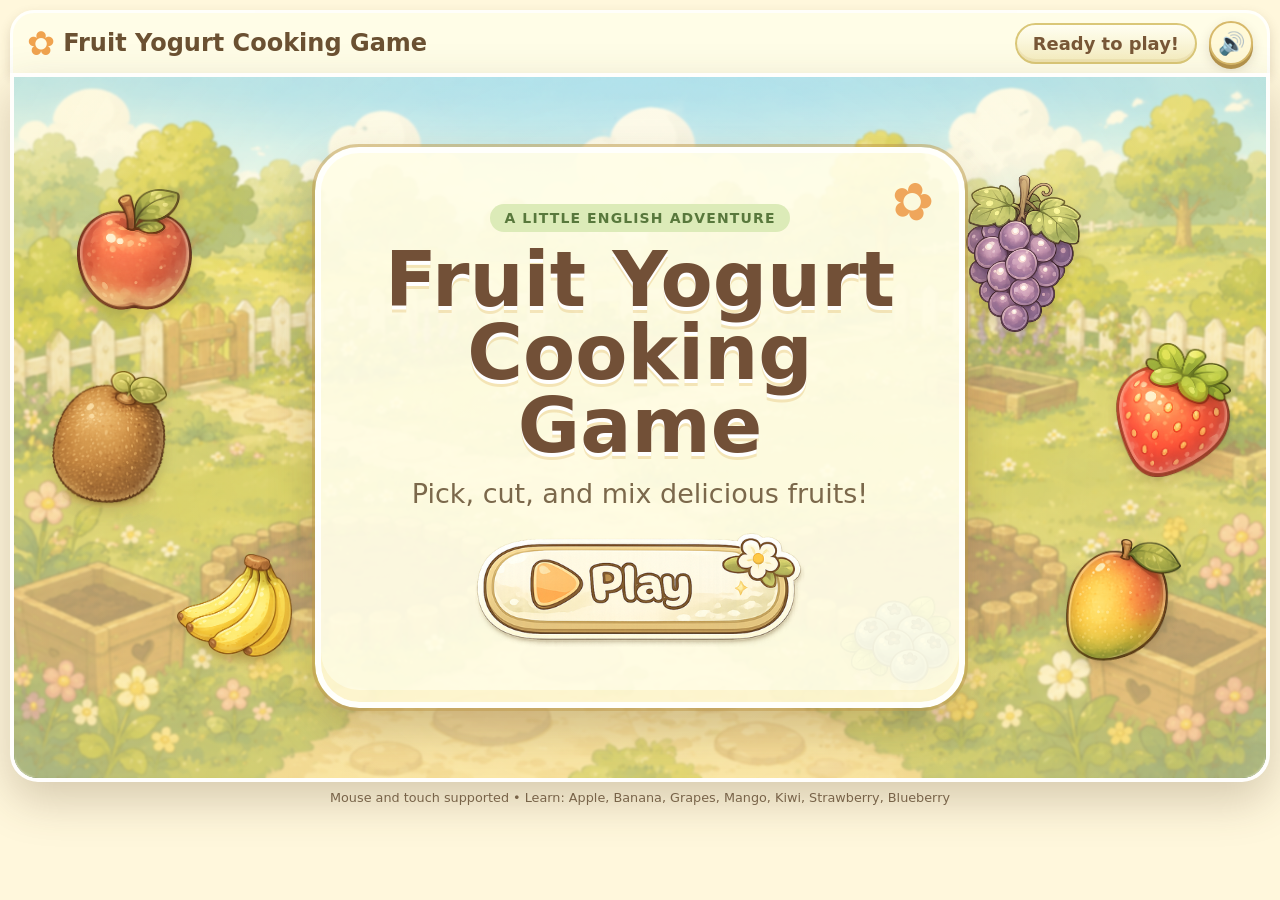
<file: index.html>
<!doctype html>
<html lang="en">
<head>
  <meta charset="utf-8">
  <meta
  name="viewport"
  content="width=device-width, initial-scale=1, minimum-scale=1, maximum-scale=1, user-scalable=no, viewport-fit=cover"
>
  <meta name="theme-color" content="#f7d77d">
  <title>Fruit Yogurt Cooking Game</title>
  <link rel="stylesheet" href="style.css">
</head>
<body>
  <main class="app" aria-label="Fruit Yogurt Cooking Game">
    <header class="top-bar">
      <div class="brand" aria-label="Fruit Yogurt Cooking Game">
        <span class="brand-flower">✿</span>
        <span id="round-title">Fruit Yogurt Cooking Game</span>
      </div>
      <div id="global-progress" class="progress-pill" aria-live="polite">Ready to play!</div>
      <button id="sound-toggle" class="round-icon-button" type="button" aria-label="Turn sound off" aria-pressed="false">
        <span id="sound-icon" aria-hidden="true">🔊</span>
      </button>
    </header>

    <section id="game-stage" class="game-stage" aria-live="polite">
      <section id="start-scene" class="scene start-scene active" aria-label="Start screen">
        <div id="floating-fruits" class="floating-fruits" aria-hidden="true"></div>
        <div class="start-card">
          <div class="tiny-label">A LITTLE ENGLISH ADVENTURE</div>
          <h1>Fruit Yogurt<br>Cooking Game</h1>
          <p>Pick, cut, and mix delicious fruits!</p>
          <button id="start-button" class="image-button image-button-large" type="button" aria-label="Start game">
            <img src="assets/images/play.png" alt="Start game" draggable="false">
          </button>
        </div>
      </section>

      <section id="garden-scene" class="scene garden-scene" aria-label="Round 1: Pick fruits from the garden">
        <div class="instruction-card garden-instruction">
          <strong id="garden-instruction">Listen and pick the correct fruit!</strong>
          <button id="replay-audio" class="image-button image-button-small" type="button" aria-label="Hear the fruit name again">
            <img src="assets/images/pickfruit.png" alt="Hear and pick the fruit" draggable="false">
          </button>
          <button id="garden-done-button" class="image-button image-button-small hidden" type="button" aria-label="Continue to the fruit cutting round">
            <img src="assets/images/done.png" alt="Continue" draggable="false">
          </button>
        </div>

        <div id="garden-plants" class="garden-plants"></div>

        <div id="basket-zone" class="basket-zone drop-zone" aria-label="Fruit basket">
          <div class="basket-container">
            <img class="basket-back" src="assets/images/basket-back.png" alt="Basket back" draggable="false">
            <div id="basket-items" class="basket-fruits" aria-hidden="true"></div>
            <img class="basket-front" src="assets/images/basket-front.png" alt="Basket front" draggable="false" aria-hidden="true">
          </div>
        </div>
      </section>

      <section id="cutting-scene" class="scene kitchen-scene" aria-label="Round 2: Cut the fruits">
        <div class="instruction-card cutting-instruction-card">
          <strong id="cutting-instruction">Drag the fruit to the cutting board.</strong>
          <button id="cutting-done-button" class="image-button image-button-small hidden" type="button" aria-label="Continue to the yogurt making round">
            <img src="assets/images/done.png" alt="Continue" draggable="false">
          </button>
        </div>

        <div id="whole-plate-zone" class="work-zone whole-plate-zone">
          <img class="work-object plate-object" src="assets/images/plate.png" alt="Plate holding whole fruits" draggable="false">
          <div id="whole-fruits-layer" class="plate-fruit-layer"></div>
          <span class="zone-label">Whole fruits</span>
        </div>

        <div id="cutting-board-zone" class="work-zone cutting-board-zone drop-zone" aria-label="Cutting board">
          <img class="work-object board-object" src="assets/images/cutting-board.png" alt="Wooden cutting board" draggable="false">
          <div id="board-fruit-layer" class="board-fruit-layer"></div>
          <div id="cut-sparkles" class="cut-sparkles" aria-hidden="true"></div>
        </div>

        <div id="cut-plate-zone" class="work-zone cut-plate-zone drop-zone" aria-label="Plate for cut fruits">
          <img class="work-object plate-object" src="assets/images/plate.png" alt="Empty plate for cut fruit" draggable="false">
          <div id="cut-fruits-layer" class="plate-fruit-layer completed-layer"></div>
          <span class="zone-label">Cut fruits</span>
        </div>

        <div id="knife" class="knife draggable disabled" role="img" aria-label="Kitchen knife">
          <img class="knife-image" src="assets/images/knife.png" alt="" draggable="false" data-fallback-label="Knife">
        </div>
      </section>

      <section id="yogurt-scene" class="scene kitchen-scene yogurt-scene" aria-label="Round 3: Make fruit yogurt">
        <div class="instruction-card">
          <strong id="yogurt-instruction">First, add the yogurt to the bowl.</strong>
        </div>

        <div id="yogurt-container-zone" class="yogurt-container-zone">
          <img id="yogurt-container" class="yogurt-container draggable" src="assets/images/yogurt-container.png" alt="Yogurt container" draggable="false" data-fallback-label="Yogurt">
          <span class="zone-label">Yogurt</span>
        </div>

        <div id="mixing-bowl-zone" class="mixing-bowl-zone bowl-wrapper drop-zone" aria-label="Mixing bowl">
          <img id="bowl-base" class="bowl-base" src="assets/images/bowl-empty.png" alt="Empty mixing bowl" draggable="false">
          <div id="bowl-content-clip" class="bowl-content-clip" aria-hidden="true">
            <div id="bowl-yogurt-surface" class="bowl-yogurt-surface hidden"></div>
            <div id="bowl-inner" class="bowl-fruit-layer"></div>
          </div>
          <img id="mixing-spoon" class="mixing-spoon" src="assets/images/spoon.png" alt="Spoon mixing the yogurt" draggable="false">
          <img id="bowl-front-rim" class="bowl-front-rim" src="assets/images/bowl-empty.png" alt="" draggable="false" aria-hidden="true">
        </div>

        <div id="yogurt-fruit-plate-zone" class="yogurt-fruit-plate-zone">
          <img class="work-object plate-object" src="assets/images/plate.png" alt="Plate holding cut fruits" draggable="false">
          <div id="yogurt-fruits-layer" class="yogurt-fruits-layer"></div>
          <span class="zone-label">Fruit pieces</span>
        </div>

        <div id="yogurt-controls" class="yogurt-controls">
          <button id="mix-button" class="image-button image-button-medium" type="button" aria-label="Mix the fruit yogurt" disabled>
            <img src="assets/images/mix.png" alt="Mix" draggable="false">
          </button>
          <button id="clear-bowl-button" class="image-button image-button-medium hidden" type="button" aria-label="Clear the bowl">
            <img src="assets/images/reset.png" alt="Clear bowl" draggable="false">
          </button>
        </div>

        <div id="completion-controls" class="completion-controls hidden" aria-label="Completed yogurt controls">
          <button id="reset-game-button" class="image-button image-button-medium" type="button" aria-label="Play again from the beginning">
            <img src="assets/images/reset.png" alt="Play again" draggable="false">
          </button>
          <button id="free-play-button" class="image-button image-button-medium" type="button" aria-label="Open Free Play">
            <img src="assets/images/play.png" alt="Free Play" draggable="false">
          </button>
          <button id="mix-again-button" class="image-button image-button-medium hidden" type="button" aria-label="Mix again">
            <img src="assets/images/mix.png" alt="Mix again" draggable="false">
          </button>
          <button id="clear-final-button" class="image-button image-button-medium hidden" type="button" aria-label="Clear the bowl">
            <img src="assets/images/reset.png" alt="Clear bowl" draggable="false">
          </button>
          <button id="play-full-game-button" class="image-button image-button-medium hidden" type="button" aria-label="Play the full game">
            <img src="assets/images/play.png" alt="Play full game" draggable="false">
          </button>
        </div>
      </section>

      <div id="celebration-layer" class="celebration-layer" aria-hidden="true"></div>
      <div id="toast" class="toast" role="status" aria-live="polite"></div>

      <aside id="debug-panel" class="debug-panel hidden" aria-label="Debug information">
        <strong>Debug mode</strong>
        <pre id="debug-state"></pre>
        <button id="debug-next" type="button">Skip round</button>
      </aside>
    </section>

    <p class="footer-note">Mouse and touch supported • Learn: Apple, Banana, Grapes, Mango, Kiwi, Strawberry, Blueberry</p>
  </main>

  <script src="script.js"></script>
</body>
</html>
</file>
<file: style.css>
:root {
  --cream: #fff9df;
  --warm-white: #fffdf3;
  --leaf: #7ea852;
  --leaf-dark: #54753b;
  --yellow: #ffd978;
  --orange: #f7a84f;
  --pink: #f5a6a8;
  --blue: #91d5e8;
  --purple: #bd9ada;
  --brown: #785737;
  --shadow: 0 10px 24px rgba(91, 67, 37, 0.22);
  --soft-shadow: 0 5px 12px rgba(91, 67, 37, 0.18);
}

* { box-sizing: border-box; }

html, body { min-height: 100%; }

body {
  margin: 0;
  overflow-x: hidden;
  overscroll-behavior: none;
  background:
    radial-gradient(circle at 15% 15%, rgba(255,255,255,.82), transparent 26%),
    linear-gradient(145deg, #cfeecb, #fff1bd 48%, #f8cfc8);
  color: var(--brown);
  font-family: "Arial Rounded MT Bold", "Trebuchet MS", system-ui, sans-serif;
  -webkit-user-select: none;
  user-select: none;
}

button, img { -webkit-tap-highlight-color: transparent; }
img { user-select: none; -webkit-user-drag: none; }
button { font: inherit; }

.app {
  display: flex;
  flex-direction: column;
  align-items: center;
  justify-content: center;
  padding: 10px;
}

.top-bar {
  width: min(100%, 1440px);
  min-height: 58px;
  display: grid;
  grid-template-columns: 1fr auto auto;
  align-items: center;
  gap: 12px;
  padding: 8px 14px;
  background: rgba(255, 253, 232, .94);
  border: 3px solid rgba(255,255,255,.8);
  border-bottom: 0;
  border-radius: 24px 24px 0 0;
  box-shadow: var(--soft-shadow);
}

.brand {
  display: flex;
  align-items: center;
  gap: 8px;
  font-size: clamp(15px, 2vw, 24px);
  font-weight: 900;
  color: #6b5132;
  min-width: 0;
}

.brand #round-title {
  overflow: hidden;
  text-overflow: ellipsis;
  white-space: nowrap;
}

.brand-flower { color: #f0a34f; font-size: 1.4em; }

.progress-pill {
  min-width: 175px;
  padding: 8px 16px;
  border-radius: 999px;
  background: linear-gradient(#fffef1, #f5edbf);
  border: 2px solid #dac778;
  box-shadow: inset 0 -3px rgba(184,148,69,.12);
  text-align: center;
  font-weight: 900;
  font-size: clamp(12px, 1.4vw, 18px);
}

.round-icon-button, .replay-button {
  border: 0;
  cursor: pointer;
  color: var(--brown);
  background: #fff9d8;
  border: 2px solid #d7b96a;
  box-shadow: 0 4px 0 #b4934c, var(--soft-shadow);
  transition: transform .15s ease, filter .15s ease;
}

.round-icon-button {
  width: 44px;
  height: 44px;
  border-radius: 50%;
  font-size: 22px;
}

.round-icon-button:hover, .replay-button:hover, .game-button:hover:not(:disabled) {
  filter: brightness(1.04);
  transform: translateY(-2px);
}

.round-icon-button:active, .replay-button:active, .game-button:active:not(:disabled) {
  transform: translateY(2px);
  box-shadow: 0 1px 0 #b4934c;
}

.game-stage {
  position: relative;
  isolation: isolate;
  width: min(100%, 1440px, calc((100vh - 112px) * 16 / 9));
  aspect-ratio: 16 / 9;
  overflow: hidden;
  background: var(--cream);
  border: 4px solid rgba(255,255,255,.9);
  border-radius: 0 0 28px 28px;
  box-shadow: 0 18px 45px rgba(93,69,39,.25);
  touch-action: none;
}

.scene {
  position: absolute;
  inset: 0;
  opacity: 0;
  visibility: hidden;
  transform: scale(1.015);
  transition: opacity .55s ease, transform .55s ease, visibility 0s linear .55s;
  pointer-events: none;
}

.scene.active {
  opacity: 1;
  visibility: visible;
  transform: scale(1);
  transition-delay: 0s;
  pointer-events: auto;
}

.start-scene,
.garden-scene,
.kitchen-scene {
  background-position: center;
  background-size: cover;
  background-repeat: no-repeat;
}

.start-scene {
  display: grid;
  place-items: center;
  background-image: linear-gradient(rgba(255,251,218,.12), rgba(255,237,178,.32)), url("assets/images/garden-background.png");
}

.start-scene::before {
  content: "";
  position: absolute;
  inset: 0;
  background: radial-gradient(circle at center, rgba(255,255,255,.18), rgba(255,239,176,.32));
  backdrop-filter: blur(1px);
}

.start-card {
  position: relative;
  z-index: 3;
  width: min(72%, 650px);
  padding: clamp(22px, 4vw, 55px);
  text-align: center;
  border-radius: 44px;
  background: rgba(255, 253, 231, .93);
  border: 6px solid rgba(255,255,255,.86);
  outline: 3px solid rgba(189,153,74,.5);
  box-shadow: 0 20px 45px rgba(90,64,29,.26), inset 0 -12px rgba(244,219,137,.22);
}

.start-card::after {
  content: "✿";
  position: absolute;
  right: 25px;
  top: 18px;
  color: #efa65b;
  font-size: clamp(26px, 4vw, 52px);
  transform: rotate(15deg);
}

.tiny-label {
  display: inline-block;
  padding: 6px 14px;
  border-radius: 999px;
  background: #dcebb8;
  color: #58783c;
  font-size: clamp(9px, 1.2vw, 14px);
  letter-spacing: .08em;
  font-weight: 900;
}

.start-card h1 {
  margin: 12px 0 8px;
  color: #725037;
  font-size: clamp(33px, 6.2vw, 76px);
  line-height: .96;
  text-shadow: 0 4px #fff, 0 7px rgba(220,171,79,.28);
}

.start-card p {
  margin: 15px 0 24px;
  font-size: clamp(15px, 2.2vw, 27px);
  color: #7b684b;
}

.floating-fruits { position: absolute; inset: 0; z-index: 2; pointer-events: none; }
.floating-fruit {
  position: absolute;
  width: clamp(54px, 9vw, 135px);
  filter: drop-shadow(0 8px 6px rgba(90,65,35,.18));
  animation: floatFruit 3.4s ease-in-out infinite alternate;
}

@keyframes floatFruit {
  to { transform: translateY(-12px) rotate(4deg); }
}

.game-button {
  border: 3px solid #c49e53;
  border-radius: 999px;
  padding: 13px 28px;
  min-height: 52px;
  color: #6d4e2e;
  background:
    radial-gradient(circle at 85% 25%, #fff9cf 0 6%, transparent 7%),
    linear-gradient(#fffde6, #ffe9a9);
  box-shadow: 0 6px 0 #aa8140, 0 9px 18px rgba(87,60,30,.2), inset 0 0 0 4px rgba(255,255,255,.65);
  cursor: pointer;
  font-size: clamp(16px, 2.2vw, 28px);
  font-weight: 900;
  transition: transform .15s ease, filter .15s ease, opacity .2s ease;
}

.game-button-primary { min-width: min(82%, 360px); }
.button-icon { color: #ee9e40; margin-right: 8px; }

.game-button:disabled {
  opacity: .48;
  filter: grayscale(.55);
  cursor: not-allowed;
  box-shadow: 0 3px 0 #a79a7e;
}

.compact-button {
  min-height: 44px;
  padding: 9px 20px;
  font-size: clamp(14px, 1.8vw, 23px);
}

.game-button.secondary { background: linear-gradient(#f4fff1, #d9edbf); }


.image-button {
  display: inline-flex;
  align-items: center;
  justify-content: center;
  flex: 0 0 auto;
  min-width: 48px;
  min-height: 44px;
  padding: 0;
  border: 0;
  border-radius: 22px;
  background: transparent;
  cursor: pointer;
  touch-action: manipulation;
  transition: transform .18s ease, filter .18s ease, opacity .18s ease;
}

.image-button img {
  display: block;
  width: 100%;
  height: auto;
  object-fit: contain;
  pointer-events: none;
  user-select: none;
  -webkit-user-drag: none;
}

.image-button-large { width: clamp(180px, 28vw, 330px); }
.image-button-medium { width: clamp(112px, 14vw, 190px); }
.image-button-small { width: clamp(86px, 10vw, 145px); min-width: 86px; min-height: 42px; }

.image-button:hover:not(:disabled) {
  transform: translateY(-3px) scale(1.04);
  filter: brightness(1.06) drop-shadow(0 6px 5px rgba(92, 62, 28, .22));
}

.image-button:active:not(:disabled) {
  transform: translateY(1px) scale(.96);
}

.image-button:focus-visible {
  outline: 4px solid rgba(255, 214, 79, .95);
  outline-offset: 4px;
}

.image-button:disabled {
  opacity: .46;
  cursor: default;
  filter: grayscale(.35);
}

.garden-scene { background-image: url("assets/images/garden-background.png"); }
.kitchen-scene { background-image: url("assets/images/kitchen-background.png"); }

.instruction-card {
  position: absolute;
  z-index: 60;
  top: 2.2%;
  left: 50%;
  transform: translateX(-50%);
  width: min(72%, 760px);
  min-height: 9%;
  display: flex;
  align-items: center;
  justify-content: center;
  gap: 12px;
  padding: 8px 20px;
  border-radius: 999px;
  background: rgba(255,253,226,.94);
  border: 3px solid rgba(218,184,102,.86);
  box-shadow: var(--shadow), inset 0 -4px rgba(225,190,100,.15);
  text-align: center;
  font-size: clamp(13px, 2vw, 25px);
}

.garden-instruction,
.cutting-instruction-card { padding-right: 9px; }

.instruction-card strong { flex: 1 1 auto; }
.instruction-card .image-button { flex: 0 0 auto; }

.garden-plants { position: absolute; inset: 0; }

.plant {
  position: absolute;
  pointer-events: none;
  filter: drop-shadow(0 8px 7px rgba(76,74,25,.16));
}

.plant-base { width: 100%; height: 100%; object-fit: contain; pointer-events: none; }

.garden-fruit {
  position: absolute;
  width: var(--fruit-size, 17%);
  aspect-ratio: 1;
  object-fit: contain;
  cursor: pointer;
  pointer-events: auto;
  filter: drop-shadow(0 4px 3px rgba(82,57,34,.25));
  transition: filter .2s ease, opacity .4s ease, transform .2s ease;
  animation: fruitWiggle 2.8s ease-in-out infinite;
}

.garden-fruit:hover, .garden-fruit:focus-visible {
  filter: drop-shadow(0 5px 4px rgba(82,57,34,.28)) brightness(1.08);
  transform: scale(1.12);
  outline: none;
}

.garden-fruit.type-complete:not(.picked-fruit) {
  opacity: .24;
  pointer-events: none;
  filter: grayscale(.35);
}

@keyframes fruitWiggle {
  0%, 100% { rotate: -1deg; }
  50% { rotate: 2deg; }
}

.shake { animation: gentleShake .45s ease !important; }
@keyframes gentleShake {
  0%,100% { transform: translateX(0) rotate(0); }
  25% { transform: translateX(-7px) rotate(-5deg); }
  50% { transform: translateX(6px) rotate(4deg); }
  75% { transform: translateX(-4px) rotate(-3deg); }
}

.basket-zone {
  position: absolute;
  z-index: 35;
  left: 39%;
  top: 70.5%;
  width: 22%;
  aspect-ratio: 3 / 2;
}

.basket-container {
  position: relative;
  width: 100%;
  height: 100%;
  overflow: visible;
  isolation: isolate;
}

.basket-back,
.basket-front {
  position: absolute;
  inset: 0;
  width: 100%;
  height: 100%;
  object-fit: contain;
  pointer-events: none;
}

.basket-back { z-index: 1; }

.basket-fruits {
  position: absolute;
  z-index: 2;
  inset: 0;
  overflow: visible;
  pointer-events: none;
}

.basket-front { z-index: 3; }

.basket-mini-fruit {
  position: absolute;
  width: 14%;
  height: 27%;
  object-fit: contain;
  transform: translate(-50%, -50%) rotate(var(--basket-rotation, 0deg));
  transform-origin: center;
  filter: drop-shadow(0 2px 2px rgba(77,50,28,.2));
  opacity: 1;
}

.basket-mini-fruit.pending { opacity: 0; }
.basket-mini-fruit.arrived { animation: basketFruitSettle .38s cubic-bezier(.2,.9,.25,1.25) both; }

.basket-mini-fruit[data-fruit-id="banana"],
.basket-mini-fruit[data-fruit-id="grapes"] { width: 16%; height: 29%; }

.basket-mini-fruit[data-fruit-id="blueberry"] { width: 12%; height: 24%; }

@keyframes basketFruitSettle {
  0% { opacity: 0; transform: translate(-50%, -68%) scale(.55) rotate(calc(var(--basket-rotation, 0deg) - 8deg)); }
  72% { opacity: 1; transform: translate(-50%, -50%) scale(1.12) rotate(calc(var(--basket-rotation, 0deg) + 3deg)); }
  100% { opacity: 1; transform: translate(-50%, -50%) scale(1) rotate(var(--basket-rotation, 0deg)); }
}

.flying-fruit {
  position: absolute;
  z-index: 150;
  pointer-events: none;
  object-fit: contain;
  filter: drop-shadow(0 8px 6px rgba(74,46,27,.28));
}

.work-zone { position: absolute; }
.work-object { width: 100%; height: 100%; object-fit: contain; pointer-events: none; }
.whole-plate-zone { left: 3%; top: 50%; width: 25%; height: 37%; }
.cutting-board-zone { left: 34%; top: 47%; width: 34%; height: 42%; }
.cut-plate-zone { left: 73%; top: 50%; width: 24%; height: 37%; }
.board-object { filter: drop-shadow(0 7px 5px rgba(71,45,24,.2)); }

.zone-label {
  position: absolute;
  left: 50%;
  bottom: -2%;
  transform: translateX(-50%);
  white-space: nowrap;
  padding: 4px 10px;
  border-radius: 999px;
  background: rgba(255,252,223,.9);
  color: #806444;
  font-weight: 900;
  font-size: clamp(10px, 1.2vw, 16px);
  box-shadow: var(--soft-shadow);
}

.plate-fruit-layer, .board-fruit-layer, .yogurt-fruits-layer {
  position: absolute;
  inset: 0;
}

.plate-fruit {
  position: absolute;
  width: 26%;
  height: 28%;
  object-fit: contain;
  filter: drop-shadow(0 3px 3px rgba(72,48,28,.23));
}

.plate-fruit.current-fruit {
  z-index: 12;
  cursor: grab;
  animation: activeBounce 1.1s ease-in-out infinite;
}

@keyframes activeBounce { 50% { transform: translateY(-7px) scale(1.06); } }

/* Kiwi-specific correction. The new cut asset fills a normal fruit box cleanly. */
.plate-fruit[data-fruit-id="kiwi"] {
  width: 36%;
  height: 39%;
}

.board-fruit[data-fruit-id="kiwi"] {
  left: 28.5%;
  top: 23%;
  width: 43%;
  height: 52%;
}

.board-fruit.is-cut[data-fruit-id="kiwi"] {
  left: 32%;
  top: 27%;
  width: 36%;
  height: 44%;
  object-fit: contain;
  object-position: center;
}

.completed-layer .plate-fruit.is-cut[data-fruit-id="kiwi"] {
  width: 26%;
  height: 29%;
  object-fit: contain;
  object-position: center;
}

.yogurt-fruit-item[data-fruit-id="kiwi"] {
  width: 27%;
  height: 30%;
}


.board-fruit {
  position: absolute;
  left: 34%;
  top: 29%;
  width: 32%;
  height: 40%;
  object-fit: contain;
  z-index: 8;
  filter: drop-shadow(0 5px 4px rgba(73,48,27,.22));
}

.board-fruit.cut-ready { cursor: grab; animation: activeBounce 1.1s ease-in-out infinite; }

.completed-layer .plate-fruit { width: 23%; height: 25%; }

.knife {
  position: absolute;
  z-index: 50;
  left: 66%;
  top: 54%;
  width: 6.8%;
  height: 18%;
  overflow: visible;
  cursor: grab;
  filter: drop-shadow(0 7px 5px rgba(68,47,30,.24));
  transition: filter .2s ease, opacity .2s ease;
}

.knife-image {
  display: block;
  width: 100%;
  height: 100%;
  object-fit: contain;
  pointer-events: none;
}

.draggable { touch-action: none; }
.draggable.disabled { pointer-events: none; opacity: .55; filter: grayscale(.45); }
.dragging {
  z-index: 400 !important;
  cursor: grabbing !important;
  animation: none !important;
  transition: none !important;
  filter: drop-shadow(0 13px 8px rgba(64,43,28,.32)) brightness(1.04) !important;
}
.returning { transition: left .24s ease, top .24s ease, transform .24s ease !important; }

.knife-cutting {
  pointer-events: none;
  animation: knifeCut 1.55s ease-in-out both !important;
}
@keyframes knifeCut {
  0% { transform: translate(0,0) rotate(-18deg); }
  18% { transform: translate(-24%, 8%) rotate(17deg); }
  35% { transform: translate(18%, -4%) rotate(-20deg); }
  52% { transform: translate(-17%, 8%) rotate(17deg); }
  69% { transform: translate(18%, -4%) rotate(-20deg); }
  86% { transform: translate(-8%, 4%) rotate(10deg); }
  100% { transform: translate(0,0) rotate(0); }
}

.cut-sparkles { position: absolute; inset: 20%; pointer-events: none; z-index: 35; }
.cut-sparkle {
  position: absolute;
  font-size: clamp(15px, 2.5vw, 33px);
  color: #fff4a2;
  text-shadow: 0 2px #f4ad5a;
  animation: sparkleBurst .8s ease-out both;
}
@keyframes sparkleBurst {
  from { opacity: 0; transform: translate(0,0) scale(.2) rotate(0); }
  35% { opacity: 1; }
  to { opacity: 0; transform: translate(var(--dx), var(--dy)) scale(1.3) rotate(90deg); }
}

.yogurt-container-zone { position: absolute; left: 5%; top: 49%; width: 24%; height: 39%; }
.yogurt-container {
  position: absolute;
  left: 23%;
  top: 5%;
  width: 55%;
  height: 78%;
  object-fit: contain;
  cursor: grab;
  filter: drop-shadow(0 6px 5px rgba(76,47,25,.22));
  animation: activeBounce 1.3s ease-in-out infinite;
}

.mixing-bowl-zone { position: absolute; left: 34%; top: 43%; width: 32%; height: 47%; }
.bowl-wrapper { isolation: isolate; }

.bowl-base,
.bowl-front-rim {
  position: absolute;
  inset: 0;
  width: 100%;
  height: 100%;
  object-fit: contain;
  pointer-events: none;
}

.bowl-base { z-index: 1; }

.bowl-content-clip {
  position: absolute;
  z-index: 2;
  left: 9%;
  top: 7%;
  width: 82%;
  height: 53%;
  overflow: hidden;
  border-radius: 50%;
  clip-path: ellipse(49% 47% at 50% 50%);
  transform-origin: center;
  pointer-events: none;
}

.bowl-yogurt-surface {
  position: absolute;
  z-index: 1;
  inset: 0;
  background:
    radial-gradient(ellipse at 31% 32%, rgba(255,255,255,.95) 0 11%, transparent 33%),
    radial-gradient(ellipse at 67% 60%, rgba(244,222,180,.36) 0 9%, transparent 31%),
    radial-gradient(ellipse at 50% 49%, #fffdf4 0 38%, #f9e8cb 73%, #efd7ac 100%);
  box-shadow: inset 0 7px 13px rgba(179,133,73,.12), inset 0 -5px 10px rgba(255,255,255,.55);
}

.bowl-yogurt-surface::after {
  content: "";
  position: absolute;
  left: 25%;
  top: 24%;
  width: 50%;
  height: 44%;
  border: 5px solid rgba(238,213,170,.28);
  border-left-color: transparent;
  border-bottom-color: transparent;
  border-radius: 50%;
  transform: rotate(-10deg);
}

.bowl-fruit-layer {
  position: absolute;
  z-index: 2;
  inset: 0;
  transform-origin: center;
}

.bowl-front-rim {
  z-index: 5;
  clip-path: inset(49% 0 0 0);
}

.bowl-piece {
  position: absolute;
  width: 15%;
  height: auto;
  max-height: 24%;
  object-fit: contain;
  transform-origin: center;
  filter: drop-shadow(0 2px 1px rgba(74,44,28,.18));
  animation: pieceDrop .45s cubic-bezier(.2,.8,.2,1.25) both;
}

.bowl-piece[data-fruit-id="blueberry"],
.bowl-piece[data-fruit-id="grapes"] { width: 13%; }

@keyframes pieceDrop {
  from { opacity: 0; transform: translate(-50%, -115%) rotate(-30deg) scale(.5); }
  to { opacity: 1; transform: translate(-50%, -50%) rotate(var(--rotation, 0deg)) scale(1); }
}

.mixing-spoon {
  position: absolute;
  z-index: 4;
  left: 46%;
  top: 10%;
  width: 13%;
  height: 59%;
  object-fit: contain;
  transform-origin: 50% 75%;
  opacity: 0;
  pointer-events: none;
}

.mixing-bowl-zone.mixing .mixing-spoon {
  opacity: 1;
  animation: spoonStir .55s linear infinite;
}
.mixing-bowl-zone.mixing .bowl-content-clip,
.mixing-bowl-zone.mixing .bowl-yogurt-surface,
.mixing-bowl-zone.mixing .bowl-base,
.mixing-bowl-zone.mixing .bowl-front-rim {
  animation: none !important;
  transform: none !important;
}
.mixing-bowl-zone.mixing .bowl-piece { animation: pieceSwirl .75s ease-in-out infinite alternate; }

@keyframes spoonStir {
  from { transform: rotate(0deg) translateX(12%) rotate(0deg); }
  to { transform: rotate(360deg) translateX(12%) rotate(-360deg); }
}
@keyframes pieceSwirl {
  to { transform: translate(calc(-50% + 4px), calc(-50% - 3px)) rotate(var(--rotation, 0deg)) scale(.9); }
}

.yogurt-fruit-plate-zone { position: absolute; left: 70%; top: 48%; width: 27%; height: 40%; }
.yogurt-fruit-item {
  position: absolute;
  width: 25%;
  height: 28%;
  object-fit: contain;
  cursor: grab;
  filter: drop-shadow(0 3px 3px rgba(76,49,27,.2));
  transition: opacity .2s ease, filter .2s ease;
}
.yogurt-fruit-item.locked { pointer-events: none; filter: grayscale(.35); opacity: .58; }

.yogurt-controls,
.completion-controls {
  position: absolute;
  z-index: 70;
  left: 50%;
  bottom: 1.2%;
  transform: translateX(-50%);
  display: flex;
  align-items: center;
  justify-content: center;
  gap: clamp(6px, 1vw, 12px);
  max-width: 96%;
}

.completion-controls .image-button-medium {
  width: clamp(104px, 13vw, 180px);
}

.pour-stream {
  position: absolute;
  z-index: 80;
  width: 4%;
  height: 28%;
  left: 48%;
  top: 38%;
  border-radius: 50%;
  background: linear-gradient(to right, #fff9e6, #f5e2bd, #fffdf5);
  transform: rotate(8deg);
  transform-origin: top;
  animation: pourYogurt .8s ease both;
  filter: drop-shadow(0 2px 2px rgba(88,64,37,.12));
}
@keyframes pourYogurt {
  0% { opacity: 0; scale: 1 .05; }
  20% { opacity: 1; scale: 1 1; }
  80% { opacity: 1; }
  100% { opacity: 0; scale: .7 .2; }
}

.celebration-layer { position: absolute; z-index: 900; inset: 0; pointer-events: none; overflow: hidden; }
.confetti {
  position: absolute;
  top: -10%;
  font-size: clamp(15px, 2.2vw, 30px);
  animation: confettiFall var(--duration, 2.7s) linear forwards;
}
@keyframes confettiFall {
  to { transform: translate(var(--drift, 0), 115vh) rotate(680deg); opacity: .2; }
}

.toast {
  position: absolute;
  z-index: 700;
  left: 50%;
  bottom: 5%;
  transform: translate(-50%, 18px);
  padding: 9px 18px;
  border-radius: 999px;
  background: rgba(255,253,225,.96);
  border: 2px solid #dfbe6c;
  box-shadow: var(--shadow);
  font-size: clamp(12px, 1.6vw, 20px);
  font-weight: 900;
  opacity: 0;
  pointer-events: none;
  transition: opacity .2s ease, transform .2s ease;
}
.toast.show { opacity: 1; transform: translate(-50%, 0); }

.debug-panel {
  position: absolute;
  z-index: 2000;
  left: 8px;
  top: 8px;
  max-width: 320px;
  max-height: 55%;
  overflow: auto;
  padding: 10px;
  border-radius: 10px;
  background: rgba(17,23,28,.88);
  color: #d7ffb7;
  font: 12px/1.35 monospace;
}
.debug-panel pre { white-space: pre-wrap; }
.debug-panel button { padding: 5px; }
.debug-active .drop-zone { outline: 4px dashed rgba(255,0,100,.8); outline-offset: -5px; }

.footer-note {
  margin: 8px 0 0;
  color: rgba(89,64,38,.78);
  font-size: clamp(10px, 1vw, 13px);
  text-align: center;
}

.hidden { display: none !important; }

@media (max-width: 720px) {
  .app { padding: 4px; justify-content: flex-start; }
  .top-bar { border-radius: 15px 15px 0 0; min-height: 50px; padding: 5px 8px; }
  .game-stage { border-radius: 0 0 16px 16px; width: 100%; }
  .progress-pill { min-width: 118px; padding: 6px 8px; }
  .round-icon-button { width: 38px; height: 38px; }
  .instruction-card { width: 82%; padding: 5px 10px; }
  .garden-instruction { width: 90%; }
  .image-button-small { width: clamp(72px, 15vw, 108px); min-width: 72px; }
  .image-button-medium { width: clamp(92px, 17vw, 130px); }
  .completion-controls .image-button-medium { width: clamp(82px, 16vw, 118px); }
  .footer-note { display: none; }
}

@media (prefers-reduced-motion: reduce) {
  *, *::before, *::after { animation-duration: .01ms !important; animation-iteration-count: 1 !important; scroll-behavior: auto !important; transition-duration: .01ms !important; }
}
/* Round 2 — Reduce kiwi size only */

/* Kiwi on the whole-fruit plate */
.plate-fruit[data-fruit-id="kiwi"] {
  width: 23%;
  height: 34%;
}

/* Whole kiwi on the cutting board */
.board-fruit[data-fruit-id="kiwi"] {
  left: 31.5%;
  top: 26%;
  width: 37%;
  height: 46%;
}

/* Cut kiwi on the cutting board */
.board-fruit.is-cut[data-fruit-id="kiwi"] {
  left: 34.5%;
  top: 30%;
  width: 31%;
  height: 38%;
  object-fit: contain;
  object-position: center;
}

/* Cut kiwi after being placed on the completed-fruit plate */
.completed-layer .plate-fruit.is-cut[data-fruit-id="kiwi"] {
  width: 24%;
  height: 27%;
  object-fit: contain;
  object-position: center;
}

/* =========================================================
   Safari / iPad interaction fixes
   ========================================================= */

/*
 * The game is a fixed-screen interaction.
 * Disable browser touch gestures inside the game.
 */
html,
body {
  width: 100%;
  height: 100%;
  overflow: hidden;
  overscroll-behavior: none;
  touch-action: none;
  -webkit-text-size-adjust: 100%;
}

/* Replace or add your main game wrapper selectors here if needed. */
#gameContainer,
#gameArea,
.game-container,
.game-area,
.game-shell {
  touch-action: none;
  overscroll-behavior: none;
}

/* Buttons still receive normal single-touch interaction. */
button,
.image-button,
#mixButton {
  touch-action: manipulation;
  -webkit-tap-highlight-color: transparent;
}

/*
 * Keep the Mix button above bowl layers.
 * This prevents transparent bowl/fruit elements from blocking the button.
 */
#mixButton {
  position: relative;
  z-index: 100;
  cursor: pointer;
  pointer-events: auto;
  user-select: none;
  -webkit-user-select: none;
}

#mixButton img {
  display: block;
  pointer-events: none;
  user-select: none;
  -webkit-user-select: none;
  -webkit-user-drag: none;
}

/* Enabled state */
#mixButton:not(:disabled) {
  pointer-events: auto;
  opacity: 1;
}

/* Disabled state */
#mixButton:disabled {
  pointer-events: none;
  opacity: 0.5;
  cursor: default;
}

/* Optional visual confirmation when Safari has enabled the button */
#mixButton.is-ready {
  pointer-events: auto;
  opacity: 1;
}
/* =========================================================
   MOBILE FULL-SCREEN + ORIENTATION FIX
   ========================================================= */

*,
*::before,
*::after {
  box-sizing: border-box;
}

html,
body {
  width: 100%;
  height: 100%;
  min-height: 100%;
  margin: 0;
  padding: 0;
  overflow: hidden;

  /* Giữ khóa zoom nhưng không khóa xoay màn hình */
  touch-action: none;
  overscroll-behavior: none;

  -webkit-text-size-adjust: 100%;
  text-size-adjust: 100%;
}

body {
  position: fixed;
  inset: 0;
}

/*
 * Vùng hiển thị bao ngoài.
 * Sử dụng kích thước do visualViewport cung cấp để tránh lỗi 100vh
 * trên Safari, Chrome mobile và thanh địa chỉ điện thoại.
 */
#appViewport {
  position: fixed;
  inset: 0;

  display: flex;
  align-items: center;
  justify-content: center;

  width: 100%;
  height: 100%;

  padding:
    env(safe-area-inset-top)
    env(safe-area-inset-right)
    env(safe-area-inset-bottom)
    env(safe-area-inset-left);

  overflow: hidden;
  background: #fff7dc;
}

/*
 * Khung game 16:9 luôn nằm trọn trong màn hình.
 * Không bị mất nút Start ở điện thoại dọc.
 */
.game-frame {
  position: relative;
  flex: 0 0 auto;

  width: var(--game-width);
  height: var(--game-height);

  max-width: 100%;
  max-height: 100%;

  overflow: hidden;
  transform-origin: center center;
}

/*
 * Các scene trong game phải lấp đầy đúng khung game,
 * không dựa vào kích thước browser window.
 */
.game-frame .scene,
.game-frame .game-scene,
.game-frame .screen,
.game-frame .round-screen {
  position: absolute;
  inset: 0;
  width: 100%;
  height: 100%;
}

/* Start screen không được đẩy nút ra ngoài màn hình */
#startScreen,
.start-screen {
  position: absolute;
  inset: 0;

  display: flex;
  flex-direction: column;
  align-items: center;
  justify-content: center;

  gap: clamp(8px, 2vmin, 24px);
  padding: clamp(12px, 3vmin, 36px);

  overflow: hidden;
}

/* Thu nhỏ tiêu đề phù hợp với màn hình điện thoại */
#startScreen h1,
.start-screen h1,
.game-title {
  max-width: 92%;
  margin: 0;
  font-size: clamp(22px, 6vmin, 64px);
  line-height: 1.08;
  text-align: center;
}

/* Phụ đề không chiếm quá nhiều chiều cao */
#startScreen .subtitle,
.start-screen .subtitle,
.game-subtitle {
  max-width: 90%;
  margin: 0;
  font-size: clamp(13px, 2.8vmin, 28px);
  line-height: 1.25;
  text-align: center;
}

/* Bảo đảm nút Start luôn nhìn thấy */
#startButton {
  position: relative;
  z-index: 100;

  flex: 0 0 auto;
  margin: clamp(4px, 1.5vmin, 18px) 0 0;

  pointer-events: auto;
  touch-action: manipulation;
}

#startButton img {
  display: block;

  width: clamp(100px, 23vmin, 230px);
  max-width: 42vw;
  max-height: 24vh;
  height: auto;

  object-fit: contain;

  pointer-events: none;
  user-select: none;
  -webkit-user-select: none;
  -webkit-user-drag: none;
}

/*
 * Không hiển thị màn hình bắt buộc xoay ngang.
 * Game sẽ tự co giãn ở cả hai hướng.
 */
#rotateDeviceMessage,
.rotate-device-message,
.orientation-warning,
.landscape-warning {
  display: none !important;
}

/* Điện thoại màn hình dọc */
@media (orientation: portrait) {
  #appViewport {
    align-items: center;
  }

  #startScreen,
  .start-screen {
    justify-content: center;
    padding-top: max(12px, env(safe-area-inset-top));
    padding-bottom: max(12px, env(safe-area-inset-bottom));
  }

  #startButton img {
    width: clamp(105px, 28vw, 180px);
    max-height: 20vh;
  }
}

/* Điện thoại xoay ngang, chiều cao thấp */
@media (orientation: landscape) and (max-height: 500px) {
  #startScreen,
  .start-screen {
    gap: 4px;
    padding: 6px 18px;
  }

  #startScreen h1,
  .start-screen h1,
  .game-title {
    font-size: clamp(20px, 7vh, 42px);
  }

  #startScreen .subtitle,
  .start-screen .subtitle,
  .game-subtitle {
    font-size: clamp(12px, 3.5vh, 20px);
  }

  #startButton {
    margin-top: 2px;
  }

  #startButton img {
    width: auto;
    height: clamp(72px, 24vh, 125px);
    max-width: 30vw;
  }
}
/* =========================================================
   SMARTPHONE FULL GAME DISPLAY FIX
   ========================================================= */

:root {
  --mobile-viewport-width: 100vw;
  --responsive-game-width: 100vw;
  --responsive-game-height: 56.25vw;
}

*,
*::before,
*::after {
  box-sizing: border-box;
}

html {
  width: 100%;
  height: 100%;
  margin: 0;
  padding: 0;

  overflow: hidden;
  overscroll-behavior: none;

  -webkit-text-size-adjust: 100%;
  text-size-adjust: 100%;
}

body {
  position: fixed;
  inset: 0;

  width: 100%;
  height: var(--mobile-viewport-height);

  margin: 0;
  padding: 0;

  overflow: hidden;
  overscroll-behavior: none;

  background: #fff7dc;
}

/*
 * Outer viewport.
 * Add #appViewport if it exists in the current HTML.
 */
#appViewport {
  position: fixed;
  inset: 0;

  width: var(--mobile-viewport-width);
  height: var(--mobile-viewport-height);

  display: flex;
  align-items: center;
  justify-content: center;

  padding:
    max(4px, env(safe-area-inset-top))
    max(4px, env(safe-area-inset-right))
    max(4px, env(safe-area-inset-bottom))
    max(4px, env(safe-area-inset-left));

  overflow: hidden;
}

/*
 * Main game frame.
 * These selectors cover common existing game-container names.
 */
#gameContainer,
#gameArea,
.game-frame,
.game-container,
.game-area {
  position: relative;

  flex: 0 0 auto;

  width: var(--responsive-game-width);
  height: var(--responsive-game-height);

  max-width: calc(
    var(--mobile-viewport-width) -
    env(safe-area-inset-left) -
    env(safe-area-inset-right) -
    8px
  );

  max-height: calc(
    var(--mobile-viewport-height) -
    env(safe-area-inset-top) -
    env(safe-area-inset-bottom) -
    8px
  );

  overflow: hidden;
  transform-origin: center center;
}

/* Every scene must stay inside the calculated game frame. */
#gameContainer > .scene,
#gameContainer > .screen,
#gameContainer > .game-scene,
#gameArea > .scene,
.game-frame > .scene,
.game-container > .scene {
  position: absolute;
  inset: 0;

  width: 100%;
  height: 100%;
}

/* Start screen always occupies the complete game frame. */
#startScreen,
.start-screen,
.title-screen {
  position: absolute !important;
  inset: 0 !important;

  width: 100% !important;
  height: 100% !important;
  min-height: 0 !important;

  margin: 0 !important;

  overflow: hidden !important;
}

/*
 * Keep the Start button inside the bottom safe area.
 * Supports common button IDs/classes.
 */
#startButton,
#startGameButton,
.start-button {
  position: absolute !important;

  left: 50% !important;
  right: auto !important;
  top: auto !important;

  bottom: max(
    3.5%,
    calc(env(safe-area-inset-bottom) + 6px)
  ) !important;

  z-index: 200 !important;

  width: auto;
  max-width: 42%;

  margin: 0 !important;

  transform: translateX(-50%) !important;

  pointer-events: auto !important;
  touch-action: manipulation;

  -webkit-tap-highlight-color: transparent;
}

/* Keep the full Start image visible. */
#startButton img,
#startGameButton img,
.start-button img {
  display: block;

  width: clamp(100px, 22vmin, 220px);
  max-width: 100%;
  max-height: 21vh;
  height: auto;

  object-fit: contain;

  pointer-events: none;
  user-select: none;
  -webkit-user-select: none;
  -webkit-user-drag: none;
}

/* Hide any old forced-rotation screen. */
#rotateDeviceMessage,
.rotate-device-message,
.orientation-warning,
.landscape-warning {
  display: none !important;
}

/* Portrait smartphone */
@media screen and (orientation: portrait) and (max-width: 768px) {
  #startButton,
  #startGameButton,
  .start-button {
    bottom: max(
      5%,
      calc(env(safe-area-inset-bottom) + 8px)
    ) !important;

    max-width: 38%;
  }

  #startButton img,
  #startGameButton img,
  .start-button img {
    width: clamp(90px, 27vw, 160px);
    max-height: 18vh;
  }
}

/* Short landscape smartphone */
@media screen and (orientation: landscape) and (max-height: 500px) {
  #startButton,
  #startGameButton,
  .start-button {
    bottom: max(
      2.5%,
      calc(env(safe-area-inset-bottom) + 3px)
    ) !important;

    max-width: 25%;
  }

  #startButton img,
  #startGameButton img,
  .start-button img {
    width: auto;
    height: clamp(68px, 21vh, 112px);
    max-width: 100%;
    max-height: 21vh;
  }
}
/* Smartphone: hiển thị toàn bộ màn hình game */
@media screen and (max-width: 768px) and (orientation: portrait) {
  html,
  body {
    width: 100%;
    height: 100%;
    margin: 0;
    overflow: hidden;
  }

  #appViewport,
  #gameContainer,
  #gameArea,
  .game-frame,
  .game-container {
    width: 100vw !important;
    height: 100dvh !important;
    max-width: none !important;
    max-height: none !important;
    aspect-ratio: auto !important;
    margin: 0 !important;
  }

  #startScreen,
  .start-screen,
  .title-screen {
    position: absolute !important;
    inset: 0 !important;
    width: 100% !important;
    height: 100% !important;
    min-height: 0 !important;
    overflow: visible !important;
  }

  #startButton,
  #startGameButton,
  .start-button {
    position: absolute !important;
    left: 50% !important;
    bottom: calc(env(safe-area-inset-bottom) + 24px) !important;
    transform: translateX(-50%) !important;
    z-index: 100 !important;
  }
}

/* Fix màn hình Start bị cắt trên smartphone dọc */
@media screen and (max-width: 720px) and (orientation: portrait) {
  .start-card {
    width: 78%;
    max-height: calc(100% - 16px);
    padding: 10px 18px;
    border-width: 3px;
    border-radius: 24px;
  }

  .tiny-label {
    padding: 4px 10px;
    font-size: 8px;
  }

  .start-card h1 {
    margin: 6px 0 4px;
    font-size: clamp(28px, 8vw, 48px);
    line-height: 0.92;
  }

  .start-card p {
    margin: 6px 0 8px;
    font-size: clamp(12px, 3.5vw, 18px);
    line-height: 1.15;
  }

  #start-button.image-button-large {
    width: clamp(100px, 27vw, 150px);
    min-height: 0;
  }

  .start-card::after {
    right: 12px;
    top: 8px;
    font-size: 24px;
  }
}
</file>
